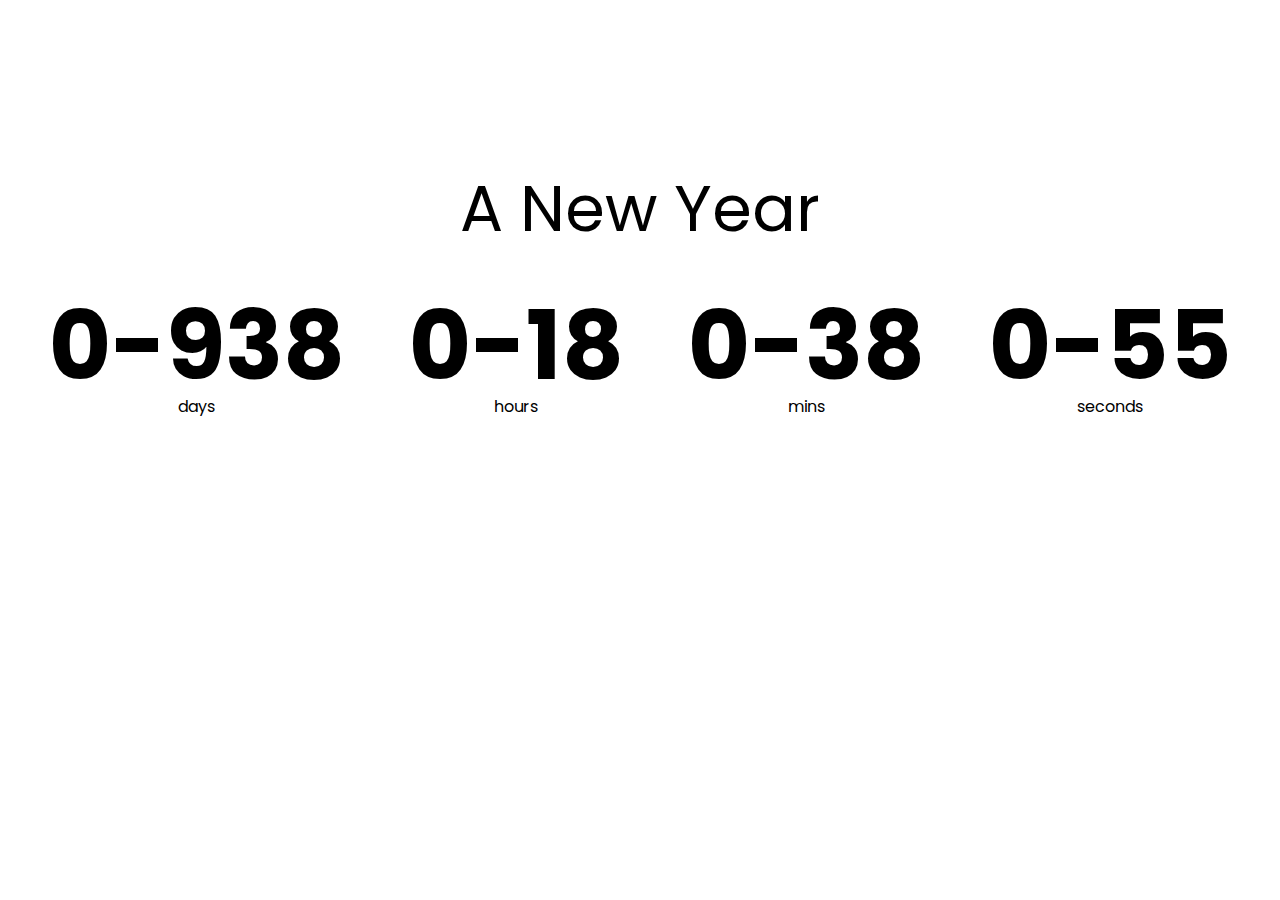
<file: Countdown_timer/index.html>
<!DOCTYPE html>
<html lang="en">
<head>
    <meta charset="UTF-8">
    <meta name="viewport" content="width=device-width, initial-scale=1.0">
    <title>Count down Timer</title>
    <link rel="stylesheet" href="style.css"/>
    <script src="script.js" defer></script>
</head>
<body>
<h1>A New Year</h1>
<div class="countdown-container">
    <div class="countdown-el days-c">
        <p class="big-text" id="days">0</p>
        <span>days</span>
    </div>
    <div class="countdown-el hours-c">
        <p class="big-text" id="hours">0</p>
        <span>hours</span>
    </div>
    <div class="countdown-el minutes-c">
        <p class="big-text" id="mins">0</p>
        <span>mins</span>
    </div>
    <div class="countdown-el seconds-c">
        <p class="big-text" id="seconds">0</p>
        <span>seconds</span>
    </div>
</div>

    
</body>
</html>
</file>
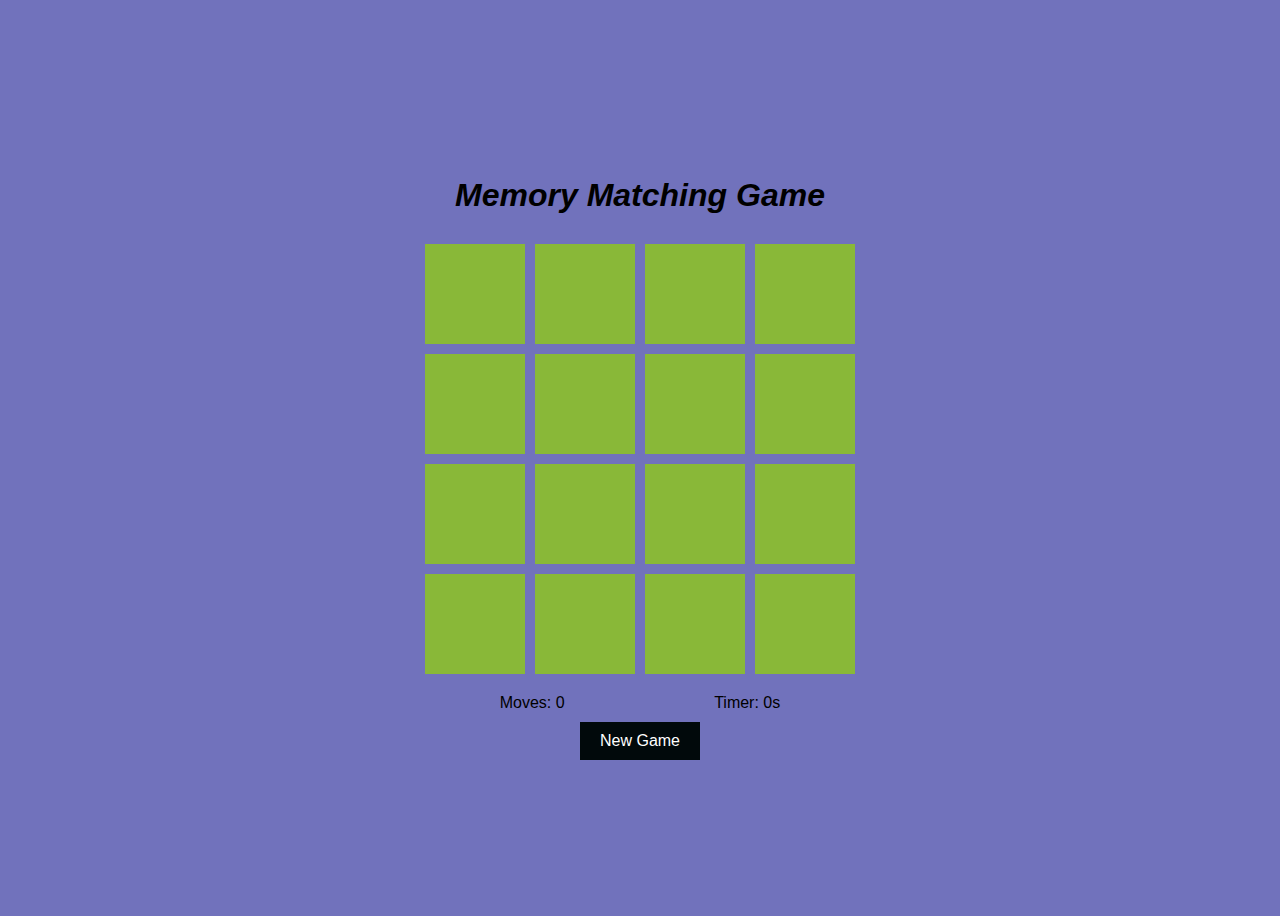
<file: Memorymatching/index.html>
<!DOCTYPE html>
<html lang="en">
<head>
    <meta charset="UTF-8">
    <meta name="viewport" content="width=device-width, initial-scale=1.0">
    <title>MemorymatchingGame</title>
    <link rel="stylesheet" href="style.css"/>
    <script src="script.js" defer></script>
</head>
<body>
    <div class="game-container">
        <h1>Memory Matching Game</h1>
       <div class="grid" id="grid"></div>

       <div class="info">
        <span>Moves: <span id="moves">0</span></span>
        <span>Timer: <span id="timer">0s</span></span>
       </div>
       <button id="new-game">New Game</button>
    </div>
   
</body>
</html>
</file>
<file: Countdown_timer/style.css>
@import url('https://fonts.googleapis.com/css2?family=Poppins:wght@500&display=swap');

*{
    box-sizing: border-box;
}

body{
    background-image: url("https://store-images.s-microsoft.com/image/apps.47128.14328552260828960.f8850629-c212-499c-899a-976d5c625d6e.760d2198-da76-4add-bd6b-5c4d2f8ba7cb");
    background-size:cover;
    background-position: center;
    min-height: 100vh;
    display: flex;
    flex-direction: column;
    align-items: center;
    justify-content: center;
    font-family: "Poppins",sans-serif;
    margin: 0;
}

h1{
    font-weight: normal;
    font-size: 4rem;
    margin-top: -20rem;
}

.countdown-container{
    display: flex;

}

.big-text{
    font-weight: bold;
    font-size: 6rem;
    line-height: 100%;
    margin:0 2rem ;
}

.countdown-el{
    text-align: center
}

.countdown-el span{
    font-size: 1.5 rem;

};
</file>
<file: Memorymatching/style.css>
body {
    font-family: Arial, sans-serif;
    display: flex;
    justify-content: center;
    align-items: center;
    height: 100vh;
    background-color:#7172bc;
}

.game-container{
    text-align: center;
    
}

h1{
    margin-bottom: 30px;
    font-style: italic;
   
}

.grid{
    display: grid;
    grid-template-columns: repeat(4,100px);
    grid-gap: 10px;
    margin-bottom: 20px;
}

.card {
    width: 100px;
    height: 100px;
    background-color: #89b838;
    display: flex;
    justify-content: center;
    align-items: center;
    font-size: 24px;
    cursor: pointer;
  }

  .info {
    display: flex;
    justify-content: space-around;
    margin-bottom: 10px;
  }

  button {
    background-color: #01090b;
    color: #fff;
    border: none;
    padding: 10px 20px;
    text-align: center;
    text-decoration: none;
    font-size: 16px;
    cursor: pointer;
    transition: background-color 0.3s;
  }
  
  button:hover {
    background-color: #020405;
  }
</file>
